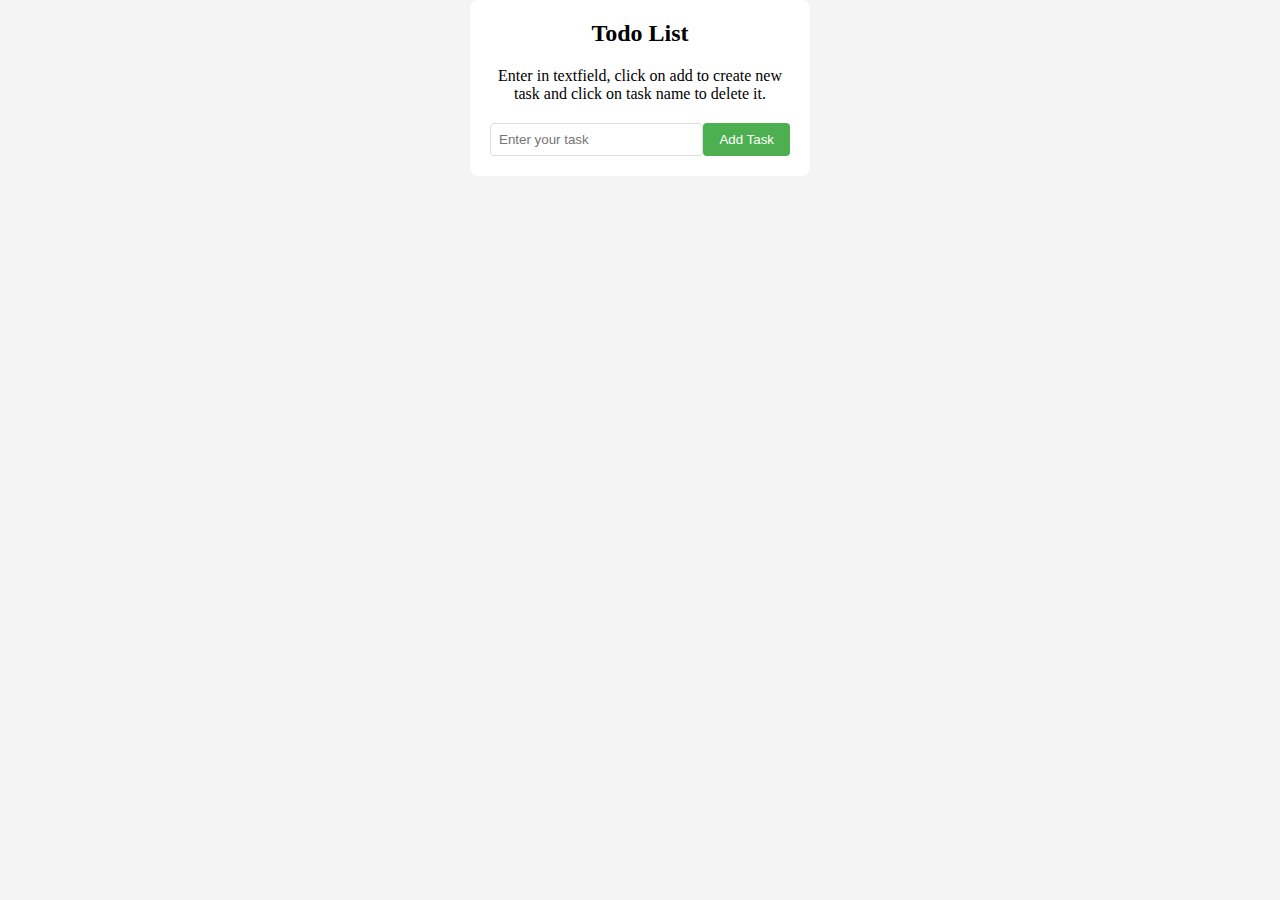
<file: DOM task/index.html>
<!DOCTYPE html>
<html lang="en">
<head>
  <meta charset="UTF-8">
  <meta name="viewport" content="width=device-width, initial-scale=1.0">
  <title>Todo App</title>
  <link rel="stylesheet" href="style.css">
</head>
<body>

<div class="todo-container">
  <div class="todo-header">Todo List</div>
  <div class="todo-instruction">Enter in textfield, click on add to create new task and click on task name to delete it.</div>
  <ul class="todo-list" id="todoList">
  </ul>
  <div class="add-todo">
    <input type="text" placeholder="Enter your task" id="newTask">
    <button onclick="addTodo()">Add Task</button>
  </div>
</div>

<script src="index.js"></script>

</body>
</html>
</file>
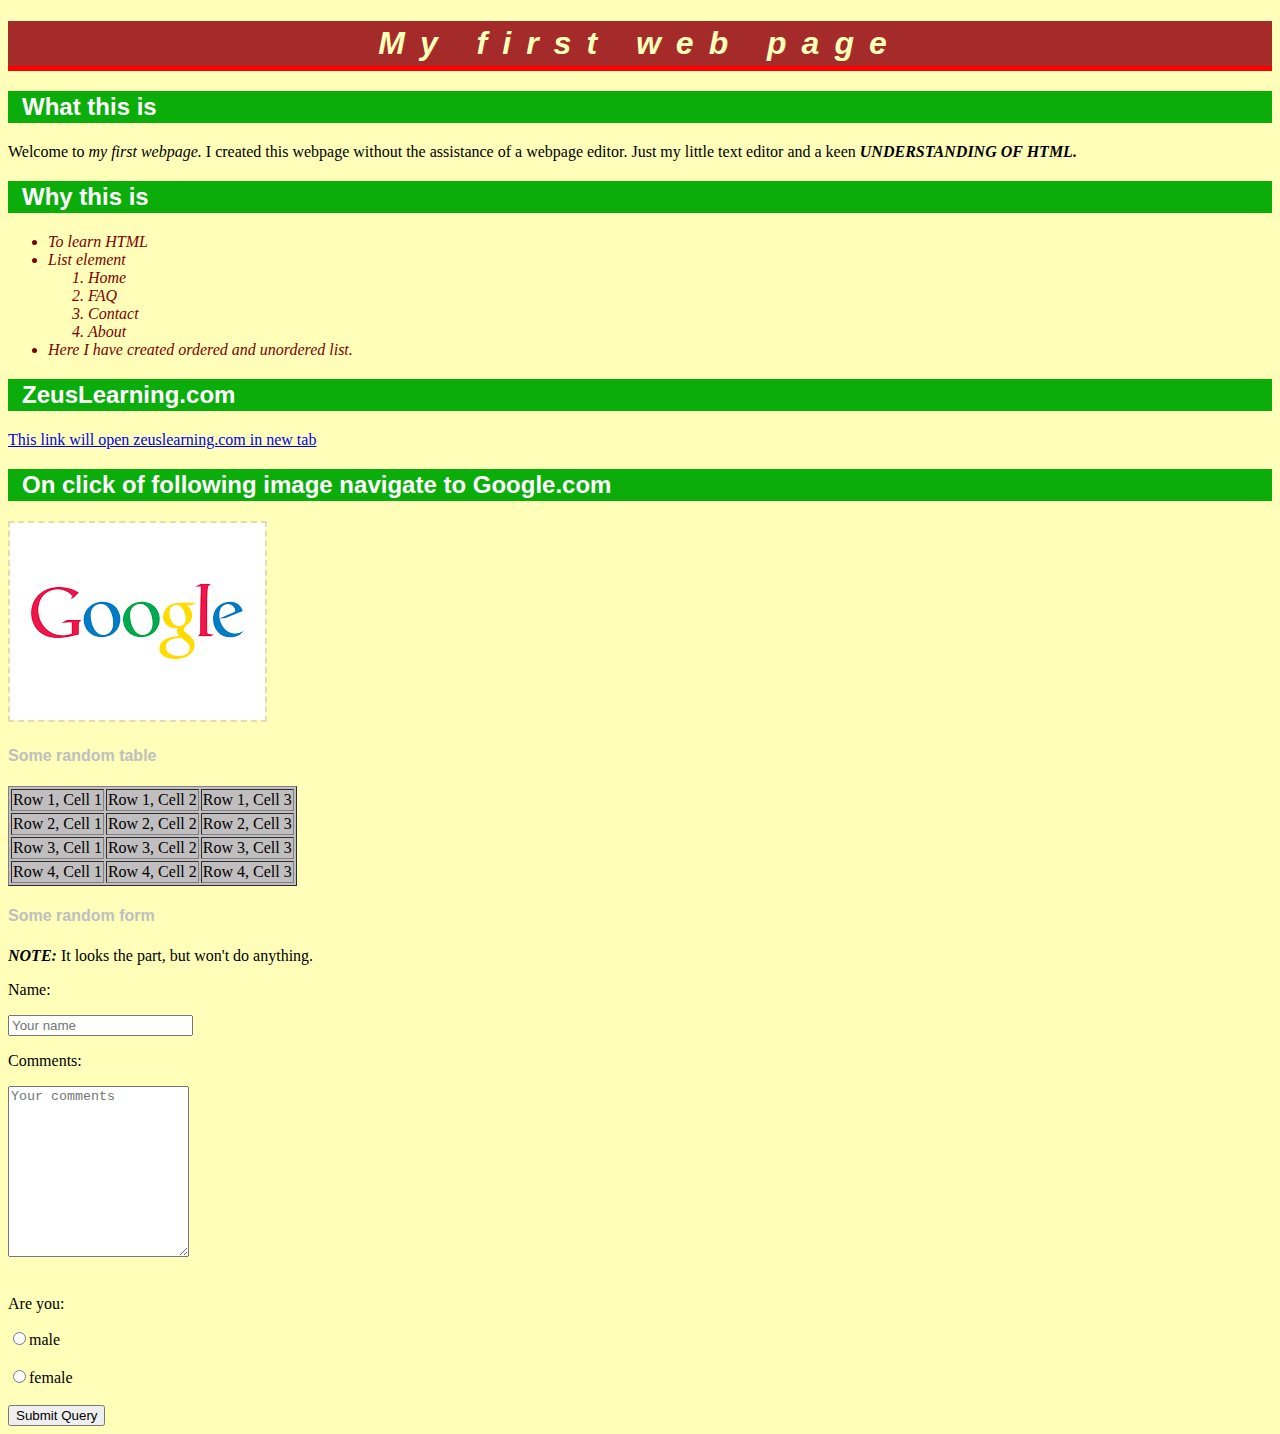
<file: Day2/HTML,CSS,JS/index.html>
<!DOCTYPE html>
<html lang="en">
<head>
    <meta charset="UTF-8">
    <meta name="viewport" content="width=device-width, initial-scale=1.0">
    <title>My first webpage</title>
    <link rel="stylesheet" href="styles.css">
    <link rel="preconnect" href="https://fonts.googleapis.com">
<link rel="preconnect" href="https://fonts.gstatic.com" crossorigin>
<link href="https://fonts.googleapis.com/css2?family=Roboto:wght@500&display=swap" rel="stylesheet">
</head>
<body>
    <div class="title-container"><h1 class="title">My first web page</h1></div>
    <h2 class="header">What this is</h2>
    <p>Welcome to <em>my first webpage.</em> I created this webpage without the assistance of a webpage editor. Just my little text editor and a keen <span class="section">understanding of html.</span></p>
    <h2 class="header">Why this is</h2>
    <ul class="elements">
        <li>To learn HTML</li>
        <li>List element
            <ol>
                <li>
                    Home
                </li>
                <li>FAQ</li>
                <li>Contact</li>
                <li>About</li>

            </ol>
        </li>
        <li>Here I have created ordered and unordered list.</li>
    </ul>
    <h2 class="header">ZeusLearning.com</h2>
    <a target="_blank" href="https://www.zeuslearning.com/">This link will open zeuslearning.com in new tab</a>
    <h2 class="header">On click of following image navigate to Google.com</h2>
    <a href="https://www.google.com/"><img class="img" src="google-logo.png" alt="google-logo"></a>
    <h4 class="h4text">Some random table</h4>
    <table class="table" border="1">
        <tr>
            <td>Row 1, Cell 1</td>
            <td>Row 1, Cell 2</td>
            <td>Row 1, Cell 3</td>
        </tr>
        <tr>
            <td>Row 2, Cell 1</td>
            <td>Row 2, Cell 2</td>
            <td>Row 2, Cell 3</td>
        </tr>
        <tr>
            <td>Row 3, Cell 1</td>
            <td>Row 3, Cell 2</td>
            <td>Row 3, Cell 3</td>
        </tr>
        <tr>
            <td>Row 4, Cell 1</td>
            <td>Row 4, Cell 2</td>
            <td>Row 4, Cell 3</td>
        </tr>
    </table>
    <h4 class="h4text">Some random form</h4>
    <p> <span class="note">Note:</span> It looks the part, but won't do anything.</p>
    <form action="">
        <p>Name:</p>
        <input type="text" placeholder="Your name">
        <p>Comments:</p>
        <textarea style="overflow:scroll;" name="" id="" cols="20" rows="10" placeholder="Your comments"></textarea>
        <br>
        <br>
        <p>Are you:</p>
        <label for="">
            <input type="radio" name="gender" value="male">male
        </label>
        <br>
        <br>
        <label for="">
            <input type="radio" name="gender" value="female">female
        </label>
        <br>
        <br>
        <button>Submit Query</button>
    </form>
</body>
</html>
</file>
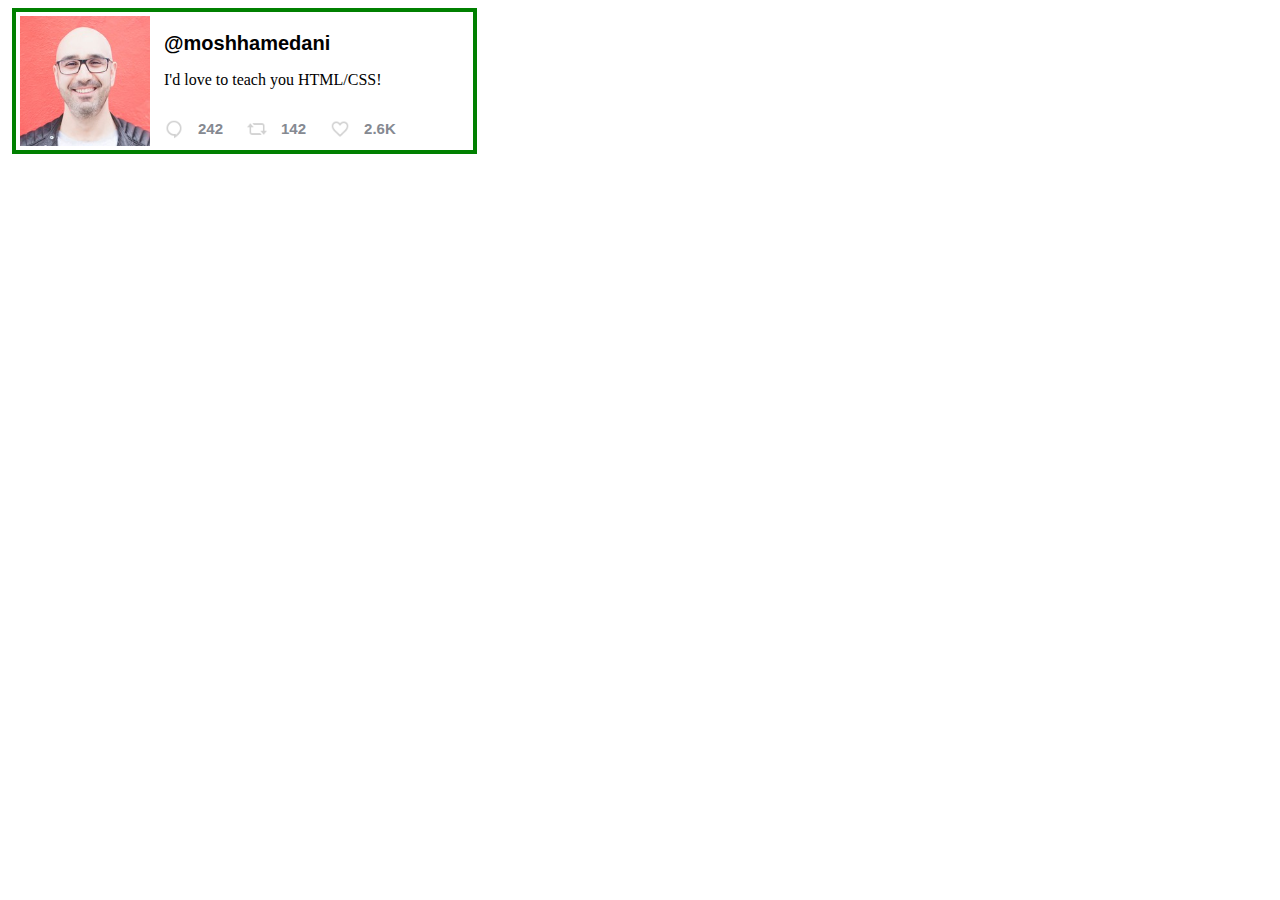
<file: Day2/programming with mosh/index.html>
<!DOCTYPE html>
<html lang="en">
<head>
    <meta charset="UTF-8">
    <meta name="viewport" content="width=device-width, initial-scale=1.0">
    <link rel="stylesheet" href="styles.css">
    <title>Document</title>
</head>
<body>
         <div class="main">
            <img id="mosh"src="mosh.jpg" alt="mosh">
            <div class="content">
                <h3 class="handle">@moshhamedani</h3>
                <p class="tweet">I'd love to teach you HTML/CSS!</p>
                <div class="data">
                    <img id="comment" src="comment.png" alt="comment"><div><h3 class="value">242</h3></div>
                    <img id="retweet" src="retweet.png" alt="retweet"><div><h3 class="value">142</h3></div>
                    <img id="heart" src="heart.png" alt="heart"><div><h3 class="value">2.6K</h3></div>
                </div>
                
            </div>
        </div>
</body>
</html>
</file>
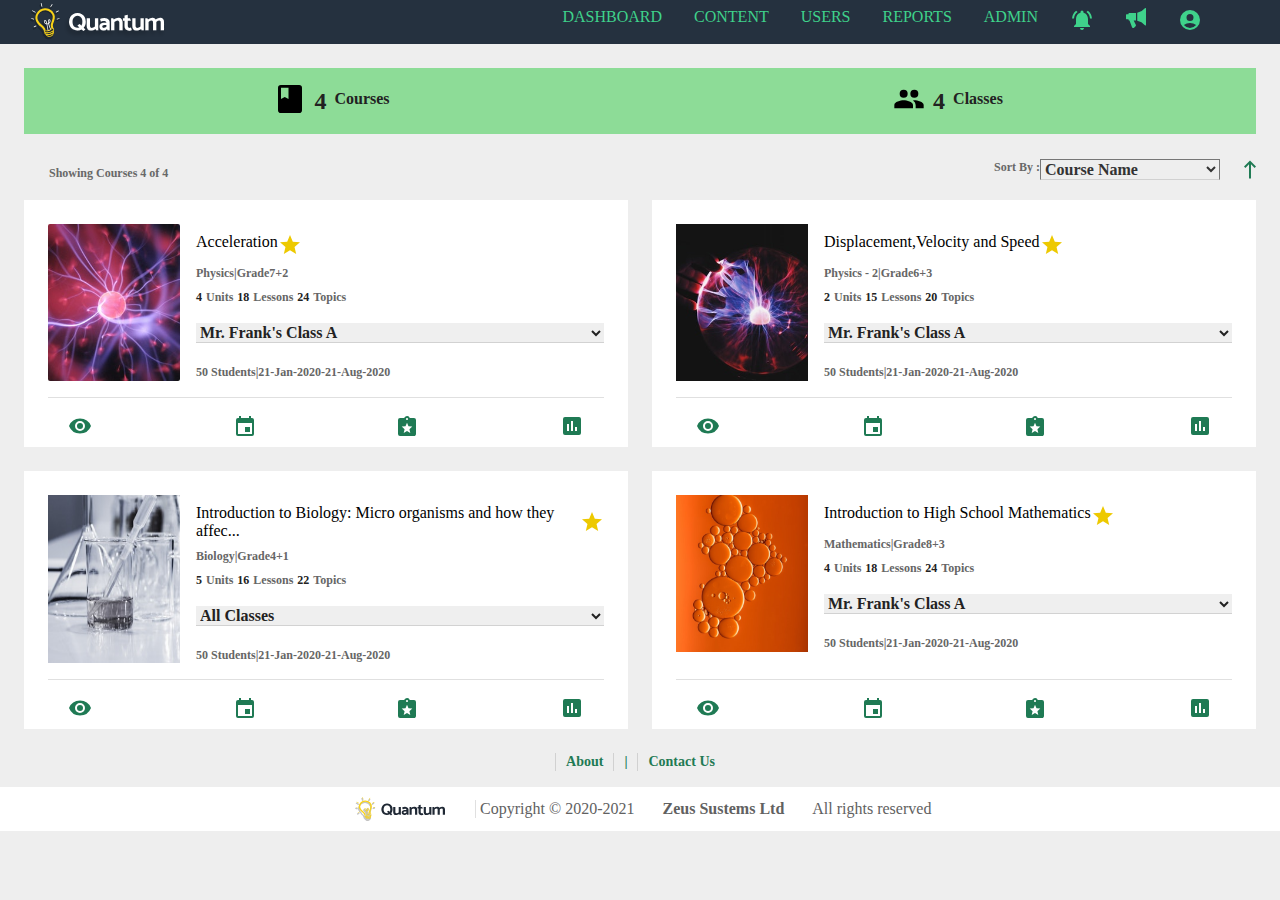
<file: Day 4/dashboard.html>
<!DOCTYPE html>
<html lang="en">

<head>
    <meta charset="UTF-8">
    <meta name="viewport" content="width=device-width, initial-scale=1.0">
    <title>Document</title>
    <link rel="stylesheet" href="dashboard.css">
</head>

<body>
    <div class="header">
            <img class="logo" src="assets/icons/logo used in header.svg" alt="qunatum logo" />
        <div class="navbar dashboard large-screen">DASHBOARD</div>
        <div class="navbar large-screen">CONTENT</div>
        <div class="navbar large-screen">USERS</div>
        <div class="navbar large-screen">REPORTS</div>
        <div class="navbar large-screen">ADMIN</div>
        <div class="navbar alerts">
            <img class="alerts" src="assets/icons/alerts.svg" alt="qunatum logo" />
        </div>
        <div class="navbar announcements">
            <img class="announcements" src="assets/icons/announcements.svg" alt="qunatum logo" />
        </div>
        <div class="navbar account">
            <img class="account" src="assets/quantum screen assets/icons/account_circle.svg" alt="qunatum logo" />
        </div>
        <div class="navbar menu">
            <img class="hamburger-menu" src="assets/icons/hamburger-menu.svg" alt="hamburger-icon">
        </div>
    </div>
    <div class="main-container">
        <div class="list-display">
            <div class="courses-toggle-action">
                <img src="assets/quantum screen assets/icons/courses.svg" alt="courses-img">
                <div class="value">4</div>
                <div class="list-text">Courses</div>
            </div>

            <div class="classes-toggle-action">
                <img src="assets/quantum screen assets/icons/classes.svg" alt="classes-img">
                <div class="value">4</div>
                <div class="list-text">Classes</div>
            </div>

        </div>
        <div class="filter-content">
            <div class="content-list">
                <div class="showing">Showing Courses 4 of 4</div>
                <div class="filter-section">
                    <div class="sortby">Sort By :</div>
                    <select name="course" id="course" class="courses-select">
                        <option value="" disabled selected>Course Name</option>
                        <option value="">Acceleration</option>
                        <option value="">Displacement, Velocity and Speed</option>
                        <option value="">Introduction to Biology: Micro organisms and how they affec...</option>
                        <option value="">Introduction to High School Mathematics</option>
                    </select>
                    <img src="assets/icons/sort.svg" alt="sort">
                </div>
                
            </div>
        </div>
        <div class="course-container">
            <div class="course-card">
            <div class="course">
                <img class="course-img" src="assets/images/imageMask.png" alt="mask">
                <div class="course-details">
                    <div class="course-line1">
                        <div class="courseName">
                            Acceleration
                        </div>
                        <img src="assets/icons/favourite.svg" alt="favourite-icon">
                    </div>
                    <div class="course-line2">
                        Physics
                        <div class="pipe">|</div>
                        Grade
                        <div class="grade">7</div>
                        <div class="plus">+2</div>
                    </div>
                    <div class="course-line3">
                        <div class="data">4</div>
                        Units
                        <div class="data lm">18</div>
                        Lessons
                        <div class="data lm">24</div>
                        Topics
                    </div>
                   
                        <select name="" id="" class="course-class-input">
                            <option value="">Mr. Frank's Class A</option>
                            <option value="">Mr. Frank's Class B</option>
                        </select>
                    
                    <div class="course-line4">
                        <div>50 Students</div>
                        <div class="pipe">|</div>
                        <div>21-Jan-2020</div>
                        <div class="pipe">-</div>
                        <div>21-Aug-2020</div>
                    </div>
                </div>
                
            </div>
            <div class="course-icons">
                <img src="assets/quantum screen assets/icons/preview.svg" alt="">
                <img src="assets/quantum screen assets/icons/manage course.svg" alt="">
                <img src="assets/quantum screen assets/icons/grade submissions.svg" alt="">
                <img src="assets/quantum screen assets/icons/reports.svg" alt="">
            </div>
        </div>
            <div class="course-card">
            <div class="course">
                <img class="course-img" src="assets/images/imageMask-1.png" alt="mask1">
                <div class="course-details">
                    <div class="course-line1">
                        <div class="courseName">Displacement,Velocity and Speed</div>
                        <img src="assets/icons/favourite.svg" alt="favourite-icon">
                    </div>
                    <div class="course-line2">
                        Physics - 2
                        <div class="pipe">|</div>
                        Grade
                        <div class="grade">6</div>
                        <div class="plus">+3</div>
                    </div>
                    <div class="course-line3">
                        <div class="data">2</div>
                        Units
                        <div class="data lm">15</div>
                        Lessons
                        <div class="data lm">20</div>
                        Topics
                    </div>
                        <select name="" id="" class="course-class-input">
                            <option value="">Mr. Frank's Class A</option>
                            <option value="">Mr. Frank's Class B</option>
                        </select>
                    <div class="course-line4">
                        <div>50 Students</div>
                        <div class="pipe">|</div>
                        <div>21-Jan-2020</div>
                        <div class="pipe">-</div>
                        <div>21-Aug-2020</div>
                    </div>
                </div>
                
            </div>
            <div class="course-icons">
                <img src="assets/quantum screen assets/icons/preview.svg" alt="">
                <img src="assets/quantum screen assets/icons/manage course.svg" alt="">
                <img src="assets/quantum screen assets/icons/grade submissions.svg" alt="">
                <img src="assets/quantum screen assets/icons/reports.svg" alt="">
            </div>
        </div>
            <div class="course-card">
            <div class="course">
                <img class="course-img" src="assets/images/imageMask-3.png" alt="mask2">
                <div class="course-details">
                    <div class="course-line1">
                        <div class="courseName">
                            Introduction to Biology: Micro organisms and how they affec...
                        </div>
                        <img src="assets/icons/favourite.svg" alt="favourite-icon">
                    </div>
                    <div class="course-line2">
                        Biology
                        <div class="pipe">|</div>
                        Grade
                        <div class="grade">4</div>
                        <div class="plus">+1</div>
                    </div>
                    <div class="course-line3">
                        <div class="data">5</div>
                        Units
                        <div class="data lm">16</div>
                        Lessons
                        <div class="data lm">22</div>
                        Topics
                    </div>
                   
                        <select name="" id="" class="course-class-input">
                            <option value="">All Classes</option>
                            <option value="">Mr. Frank's Class B</option>
                        </select>
                   
                    <div class="course-line4">
                        <div>50 Students</div>
                        <div class="pipe">|</div>
                        <div>21-Jan-2020</div>
                        <div class="pipe">-</div>
                        <div>21-Aug-2020</div>
                    </div>
                </div>
                
            </div>
            <div class="course-icons">
                <img src="assets/quantum screen assets/icons/preview.svg" alt="">
                <img src="assets/quantum screen assets/icons/manage course.svg" alt="">
                <img src="assets/quantum screen assets/icons/grade submissions.svg" alt="">
                <img src="assets/quantum screen assets/icons/reports.svg" alt="">
            </div>
        </div>
            <div class="course-card">
            <div class="course">
                <img class="course-img" src="assets/images/imageMask-2.png" alt="mask3">
                <div class="course-details">
                    <div class="course-line1">
                        <div class="courseName">Introduction to High School Mathematics</div>
                        <img src="assets/icons/favourite.svg" alt="favourite-icon">
                    </div>
                    <div class="course-line2">
                        Mathematics
                        <div class="pipe">|</div>
                        Grade
                        <div class="grade">8</div>
                        <div class="plus">+3</div>
                    </div>
                    <div class="course-line3">
                        <div class="data">4</div>
                        Units
                        <div class="data lm">18</div>
                        Lessons
                        <div class="data lm">24</div>
                        Topics
                    </div>
                    
                        <select name="" id="" class="course-class-input">
                            <option value="">Mr. Frank's Class A</option>
                            <option value="">Mr. Frank's Class B</option>
                        </select>
                  
                    <div class="course-line4">
                        <div>50 Students</div>
                        <div class="pipe">|</div>
                        <div>21-Jan-2020</div>
                        <div class="pipe">-</div>
                        <div>21-Aug-2020</div>
                    </div>
                </div>
                
            </div>
            <div class="course-icons">
                <img src="assets/quantum screen assets/icons/preview.svg" alt="">
                <img src="assets/quantum screen assets/icons/manage course.svg" alt="">
                <img src="assets/quantum screen assets/icons/grade submissions.svg" alt="">
                <img src="assets/quantum screen assets/icons/reports.svg" alt="">
            </div>
        </div>
        </div>
        
    </div>
    <div class="contact">
        <div class="about">About</div>
        <div class="line">|</div>
        <div class="contactUs">Contact Us</div>
    </div>
    <div class="footer">
        <img src="assets/icons/logo used in footer.svg" />
        <p class="copyright">Copyright &copy; 2020-2021</p>
        <p class="company">Zeus Sustems Ltd</p>
        <p>All rights reserved</p>
    </div>
</body>

</html>
</file>
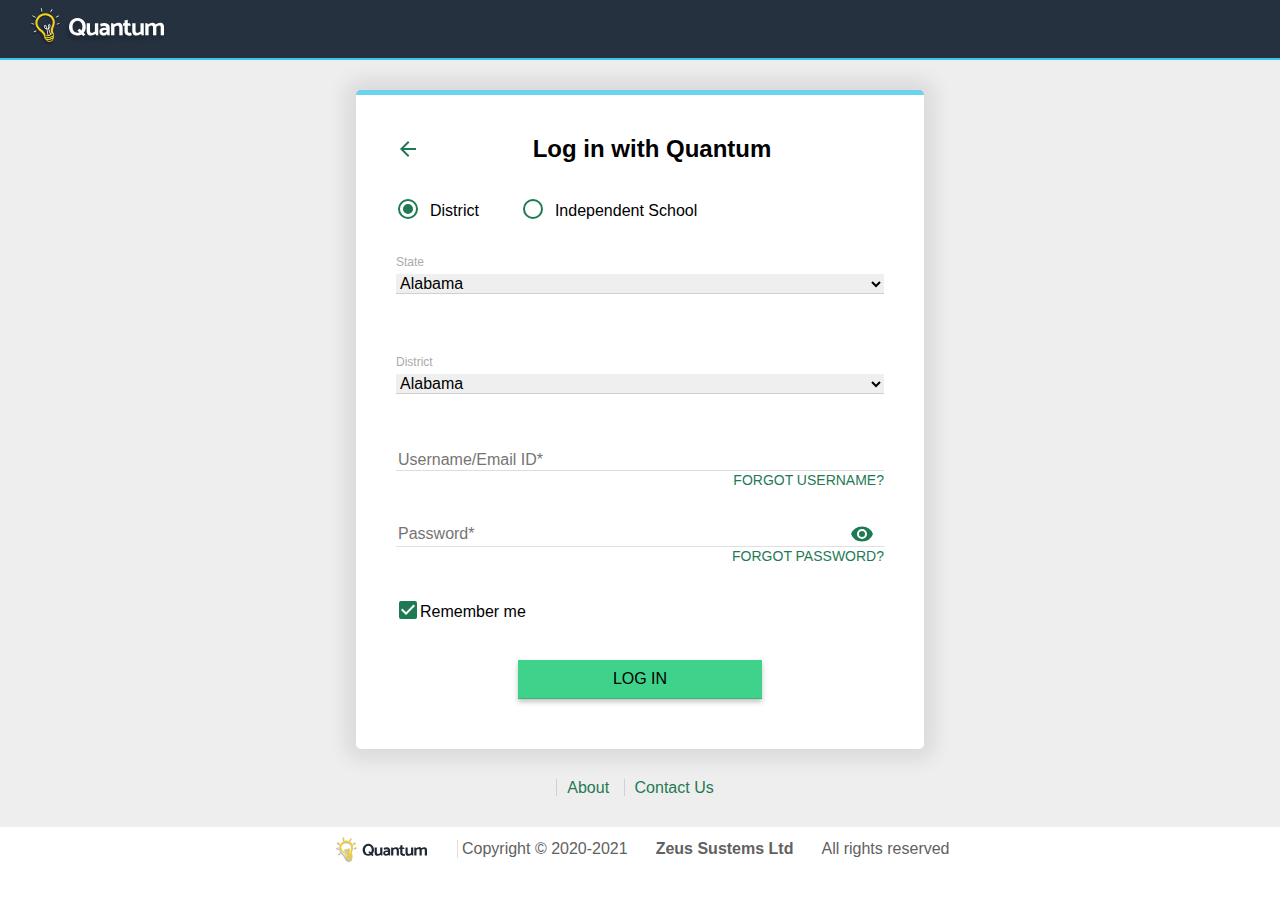
<file: Day 4/login.html>
<!DOCTYPE html>
<html lang="en">

<head>
  <meta charset="UTF-8">
  <meta name="viewport" content="width=device-width, initial-scale=1.0">
  <title>Login Page</title>
  <link rel="stylesheet" href="login.css">
</head>

<body>
  <div class="header">
    <div class="logo"><img  src="assets/icons/logo used in header.svg" alt="qunatum logo" /></div>
  </div>
  <div class="container">
    <div class="card">
      <div class="heading">
        <img src="assets/icons/back.svg" alt="background-img" />
        <h2 class="form-title">Log in with Quantum</h2>
      </div>

      <form class="card-form">
        <div class="radio-input">
          <div class="radio-input-btn">
            <span><img src="assets/icons/radio-button-on.svg" alt="radion-button-on"></span>
            <label class="radio-input-label" for="schoolType">District</label>
          </div>

          <div class="radio-input-btn">
            <span><img src="assets/icons/radio-button-off.svg" alt="radio-button-off"></span>
            <label class="radio-input-label" for="schoolType">Independent School</label>
          </div>
        </div>

        <label for="state" class="label-dropdown">State</label>
        <select value="state" name="state">
          <option value="1">Alabama</option>
          <option value="2">Ohio</option>
          <option value="3">New Jersey</option>
        </select>

        <label for="District" class="label-dropdown">District</label>
        <select value="District" name="District">
          <option value="1">Alabama</option>
          <option value="2">Ohio</option>
          <option value="3">New Jersey</option>
        </select>

        <div class="input-box">
          <input type="text" name="username" id="username" placeholder="Username/Email ID*" />
          <a href="#" class="forget-link">FORGOT USERNAME?</a>
        </div>

        <div class="input-box">
          <div class="password-input">
            <input type="password" name="password" id="password" placeholder="Password*" />
            <img src="assets/icons/preview.svg" />
          </div>
          <a href="#" class="forget-link">FORGOT PASSWORD?</a>
        </div>

        <div class="rememberme-div">
          <span><img src="assets/icons/checkbox-checked.svg" alt=""></span>
          <label for="rememberme" class="rememberme">Remember me</label>
        </div>

        <input type="submit" value="LOG IN" class="submit-button" />
      </form>
    </div>
    <div class="contact">
      <a class="linker" link="#">About</a>
      <a class="linker" link="#">Contact Us</a>
    </div>
  </div>
  <div class="footer">
    <img src="assets/icons/logo used in footer.svg" />
    <p class="copyright">Copyright &copy; 2020-2021</p>
    <p class="company">Zeus Sustems Ltd</p>
    <p>All rights reserved</p>
  </div>

</body>

</html>
</file>
<file: DOM task/style.css>
body {
    font-family: Cambria, serif;
    background-color: #f4f4f4;
    margin: 0;
    padding: 0;
    display: flex;
    align-items: center;
    justify-content: center;
  }

  .todo-container {
    background-color: #fff;
    border-radius: 8px;
    width: 300px;
    padding: 20px;
    text-align: center;
  }

  .todo-header {
    font-size: 24px;
    font-weight: 700;
    margin-bottom: 20px;
  }
  .todo-instruction{
    font-weight: 300;
  }
  .todo-list {
    list-style-type: none;
    padding: 0;
    margin: 0;
  }

  .todo-item {
    display: flex;
    align-items: center;
    justify-content: space-between;
    padding: 10px;
    border-bottom: 1px solid #120051;
    background-color: aliceblue;
    color: #096a6a;
  }

  .todo-item input[type="checkbox"] {
    margin-right: 10px;
  }
  .todo-item input[type="checkbox"]:checked {
    background-color: #4caf50; 
    border-color: #4caf50; 
  }
  .add-todo {
    display: flex;
    justify-content: space-evenly;
    margin-top: 20px;
  }

  .add-todo input[type="text"] {
    flex: 1;
    padding: 8px;
    border: 1px solid #ddd;
    border-radius: 4px;
    color: black;
  }

  .add-todo button {
    background-color: #4caf50;
    color: #fff;
    border: none;
    padding: 8px 16px;
    border-radius: 4px;
    cursor: pointer;
  }
  .add-todo button:hover{
    border: 2px solid rgb(9, 228, 60);
  }
</file>
<file: Day2/HTML,CSS,JS/styles.css>
.title{
    text-align: center;
    letter-spacing: 15px;
    font-style: italic;
    font-family: 'Aerial Regular',sans-serif;
    background-color: brown;
    color: rgb(255, 255, 186);;
    padding-top: 4px;
    padding-bottom: 4px;
}
.title-container{
    background-color: red;
    height: 50px;
}
.header{
    background-color: rgb(10, 173, 10);
    color: #fff;
    font-family: 'Aerial Regular',sans-serif;
    padding-left: 14px;
    padding-top: 2px;
    padding-bottom: 2px;
}
body{
    background-color: rgb(255, 255, 186);
}
.section{
    text-transform: uppercase;
    font-weight: bold;
    font-style: italic;
}
.elements{
    color: maroon;
    font-style: italic;
    font-weight:200;
}
.img{
    border: 2px dashed rgba(179, 179, 179, 0.441);
}
.table{
    background-color: rgb(192, 190, 190);
}
.h4text{
    color:rgb(192, 190, 190);
    font-family: 'Aerial Bold',sans-serif;
}.note{
    font-style: italic;
    font-weight: bold;
    text-transform: uppercase;
}
</file>
<file: Day2/programming with mosh/styles.css>
.main{
  display: flex;
  margin-left: auto;
  margin-right:auto;
  width: 457px;
  height: 138px;
  margin: 4px 4px 4px 4px;
  border: 4px solid green;
}
#mosh{
    width:130px;
    height: 130px;
    margin-left: 4px;
    margin-top: 4px;
}
.data{
    display: flex;
    justify-items: space-between;
    align-items: center;
}
.content{
    margin-left: 14px;
}
.handle{
margin-bottom: 14px;
font-family: 'Roboto',sans-serif;
font-size: 20px;
color: #000000;
}
#tweet{
margin-bottom: 24px;
font-family: 'Roboto', sans-serif;
font-size: 20px;
color: #000000;
}
#comment{
    margin-right: 14px;
    width: 20px;
    height: 20px;
}
#retweet{
    margin-right: 14px;
    margin-left: 24px;
    width: 20px;
    height: 20px;

}
#heart{
    margin-right: 14px;
    margin-left: 24px;
    width: 20px;
    height: 20px;

}
.value{
    font-family: 'Roboto', sans-serif;
    font-size: 15px;
    color: #858991;
}
</file>
<file: Day 4/dashboard.css>
@font-face {
    font-family: 'Quicksand';
    font-display: optional;
    src: url('assets/Quicksand font 1/Quicksand-VariableFont_wght.ttf') format('woff2');
}
/* Let's start with the body of the page */
body{
    margin: 0;
    background-color: #eeeeee;
    font-family: 'Quicksand';
    height: 100%;
    display: flex;
  flex-direction: column;
}
/* Moving on to the navbar */
.header{
    display: flex;
    background: #25313F;
    padding: 0 30px;
}
.navbar{
    text-align: right;
  color: #3FD28B;
  margin: 0 16px;
  padding: 8px 0 4px 0;
  border-bottom: 4px solid #25313F;
}
.navbar:hover {
    color: #ffffff;
    border-bottom: 4px solid #ffffff;
    cursor: pointer;
}
.dashboard{
    margin-left: auto;
}
.hamburger-menu{
    display: none;
}
/* Here is the section for toggling between classes and courses */
.main-container{
    margin: 24px;
}
.list-display{
    display: grid;
    grid-template-columns: 1fr 1fr;
    background-color: #8DDC97;
}
.courses-toggle-action,.classes-toggle-action{
    display: flex;
    align-items: center;
    justify-content: center;
    letter-spacing: 0px;
    color: #222222;
    border-bottom: 4px solid #8DDC97;

}
.courses-toggle:hover{
    border-bottom: 4px solid #222222;
    cursor: pointer;
}
.value{
    font: normal normal bolder 24px/28px 'Quicksand';
    margin: 19px 8px 15px 8px;
}
.list-text{
    font: normal normal bold 16px/20px 'Quicksand';
}
/* Now here is the section for filtering the data */
.filter-content{
  margin-bottom: 20px;
  
}
.content-list{
    display: flex;
    justify-content: space-between;
    margin-top: 25px;
    margin-bottom: 0px;
    margin-left: 25px;
    margin-right: 0px;
}
.showing{
    align-self: flex-end;
  font: normal normal bold 12px/14px 'Quicksand';
  color: #686868;

}
.filter-section{
    display: flex;

}
.sortby{
    font: normal normal bold 12px/16px 'Quicksand';
    color: #686868;
}
.courses-select {
    border-bottom: rgb(0, 0, 0, 0.12) 1px solid;
    width: 180px;
    background-color: #eeeeee;
    font: normal normal bold 16px/20px 'Quicksand';
    color: #333333;
    margin-right: 24px;
  }
  /* Here is the courses container */
.course-container{
    display: grid;
    grid-template-columns: 1fr 1fr;
    grid-gap: 24px;
}
.course{
    display: flex;
}
.course-card{
    display: flex;
    flex-direction: column;
    background-color: #ffffff;
}
.course-img{
    margin-top: 24px;
    margin-right: 16px;
    margin-bottom: 16px;
    margin-left: 24px;
}
.course-details{
    display: flex;
    flex-direction: column;
  width: 100%;
  margin-top: 25px;
  margin-right: 24px;
  margin-bottom: 16px;
  margin-left: 0px;
}
.course-line1{
    display: flex;
    margin-top:8px;
}
.course-line2{
    display: flex;
    margin-top:8px;
    font: normal normal bold 12px/16px 'Quicksand';
    color: #666666;

}
.course-line3{
 display: flex;
 margin-top:8px;
 font: normal normal bold 12px/16px 'Quicksand';
 color: #666666;

}
.course-line4{
    display: flex;
    margin-top:8px;
    font: normal normal bold 12px/16px 'Quicksand';
    color: #666666;

}
.course-name {
    font: normal normal bold 16px/20px 'Quicksand';
    color: #222222;
    margin-right: auto;
  }
.data {
    font-weight: bolder;
    color: #222222;
    margin-right: 4px;
  }
  .lm {
    margin-left: 4px;
  }
.course-icons{
    display: flex;
    justify-content: space-between;
    padding-top: 16px;
    padding-right: 20px;
    padding-bottom: 9px;
    padding-left: 20px;
    border-top: rgb(0, 0, 0, 0.12) 1px solid;
    margin-top: auto;
    margin-right: 24px;
    margin-bottom: 0px;
    margin-left: 24px;
}
.course-class-input {
    font: normal normal bold 16px/20px 'Quicksand';
    color: #222222;
    border: none;
    border-bottom: rgb(0, 0, 0, 0.12) 1px solid;
    margin: 18px 0 13px 0;
  }
.contact{
    margin: 30px;
}
@media screen and (max-width: 1000px) {
    .course-container{
        grid-template-columns: 1fr;
    }
    .hamburger-menu{
        display: block;
    }
    .large-screen{
        display: none;
    }
    .alerts{
        margin-left: auto;
    }
    
}
.contact {
    margin: auto 16px 16px 16px;
    justify-content: center;
    display: flex;
    font: normal normal bold 14px/18px 'Quicksand';

}
.about,.contactUs,.line {
    color: #1f7a54;
    font: normal normal medium 14px/18px Quicksand;
    padding: 0 10px;
    border-left: 1px solid #0000001f;
  }
.footer{
    display: flex;
    justify-content: center;
    padding: 10px 0;
    background-color: #fff;
}
.footer img{
    padding: 0 20px;
}
.footer p{
    padding: 0 4px;
    color: #616161;
    margin: auto 10px;


}
.footer .copyright{
    border-left: 1px solid #0000001F;

}
.footer .company{
    font-weight: bold;
}
</file>
<file: Day 4/login.css>
@font-face {
  font-family: 'Quicksand';
  font-display: optional;
  src: url('assets/Quicksand font 1/Quicksand-VariableFont_wght.ttf') format('woff2');
}

body {
    margin: 0;
    font-family: Quicksand, Arial, "Helvetica Neue", Helvetica, sans-serif;
  }
  .header {
    background-image: url("assets/header\ pattern\ svg.svg");
    background-size: cover;
    background: #25313F;
    padding: 8px 30px;
    display: flex;
    border-bottom: 2px solid;
    border-color: #3AC7EC;
  }
  .container {
    background-color: #eeeeee;
    height: 120%;
    display: flex;
    align-items: center;
    justify-content: space-around;
    flex-direction: column;
  }
  .container .card {
    background-color: #ffffff;
    box-shadow: 0 0 20px 10px #00000017;
    border-radius: 5px;
    border-top: 5px solid #6ad3ee;
    padding: 40px;
    width: 488px;
    margin-top: 30px;
  }
  .container .card .heading {
    display: flex;
    align-items: center;
    justify-content: space-between;
  }
  
  .form-title {
    margin: auto;
  }
  .card-form {
    display: flex;
    flex-direction: column;
  }
  .radio-input {
    display: flex;
    font-size: 16px;
    margin: 34px 0 25px 0;
  }
  
  .radio-input-btn {
    margin-right: 32px;
    display: flex;
    align-items: center;
  }
  
  .radio-input-label{
    padding: 0 10px;
  }
  .input-box {
    display: flex;
    flex-direction: column;
  }
  input,
  select {
    color: black;
    border: none;
    border-bottom: 1px solid #00000022;
    font-size: 16px;
  }
  input,
  select:focus {
    outline: none;
  }
  .container .card .card-form select {
    margin-bottom: 56px;
  }
  
  .label-dropdown {
    font-size: 12px;
    margin: 5px 0px;
    color: #aaaaaa;
  }
  .password-input {
    display: flex;
    justify-content: space-between;
    align-items: center;
    border-bottom: 1px solid #0000001f;
  }
  .password-input input {
    border: none;
  }
  .password-input img {
    align-self: flex-end;
    padding: 0 10px;
  }
  .forget-link {
    color: #1f7a54;
    text-decoration: none;
    font-size: 14px;
    line-height: 18px;
    text-align: right;
    margin-bottom: 33px;
    text-align: end;
    align-self: flex-end;
  }
  .rememberme-div {
    display: flex;
    align-items: center;
  }
  .rememberme {
    font-size: 16px;
  }
  .submit-button {
    background-color: #3fd28b;
    padding: 10px;
    display: block;
    width: 50%;
    margin: 34px auto 10px auto;
    box-shadow: 0px 3px 5px #0000003d;
  }
  
  .contact {
    margin: 30px;
  }
  .linker {
    color: #1f7a54;
    font: normal normal medium 14px/18px Quicksand;
    padding: 0 10px;
    border-left: 1px solid #0000001f;
  }
  .footer{
    display: flex;
    justify-content: center;
    padding: 10px 0;
    background-color: #fff;
}
.footer img{
    padding: 0 20px;
}
.footer p{
    padding: 0 4px;
    color: #616161;
    margin: auto 10px;


}
.footer .copyright{
    border-left: 1px solid #0000001F;

}
.footer .company{
    font-weight: bold;
}
 @media screen and (max-width: 1000px) {
  .container{
      margin: 50px 140px auto 140px;
  }
}
</file>
